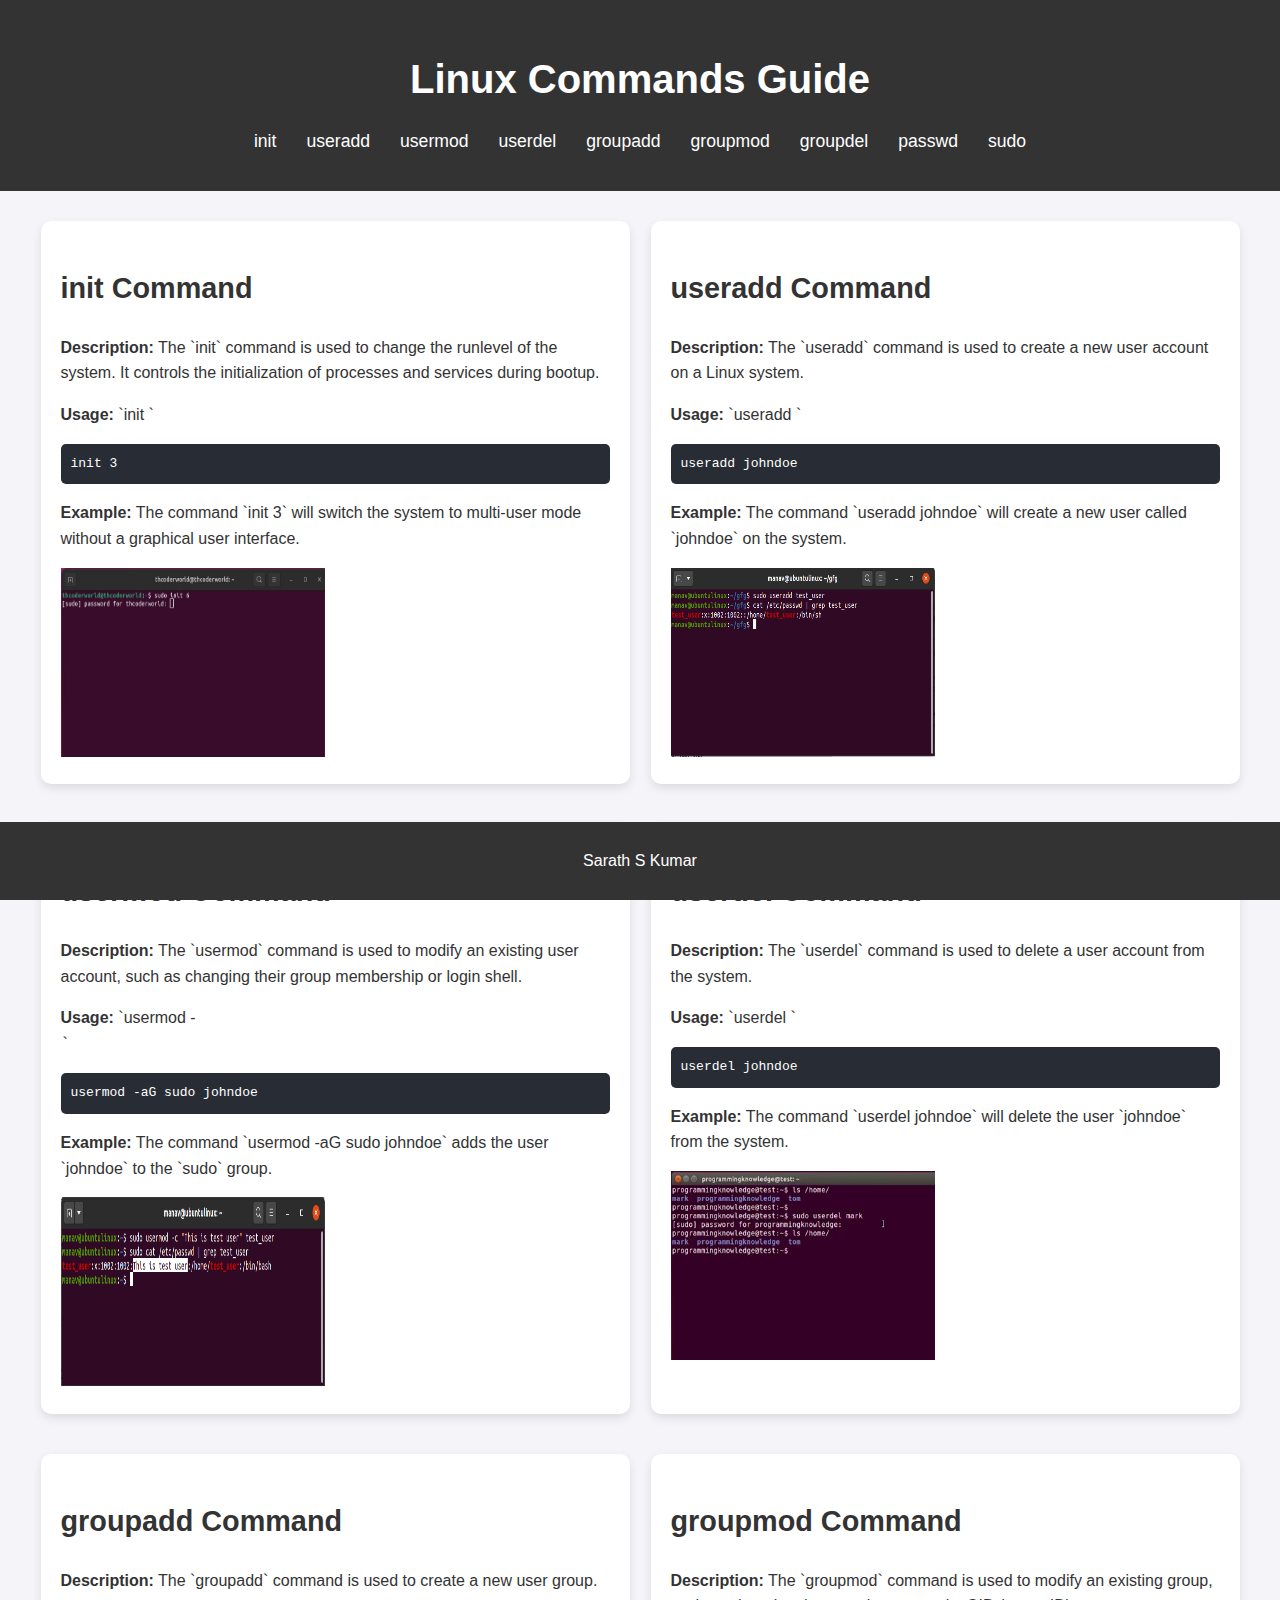
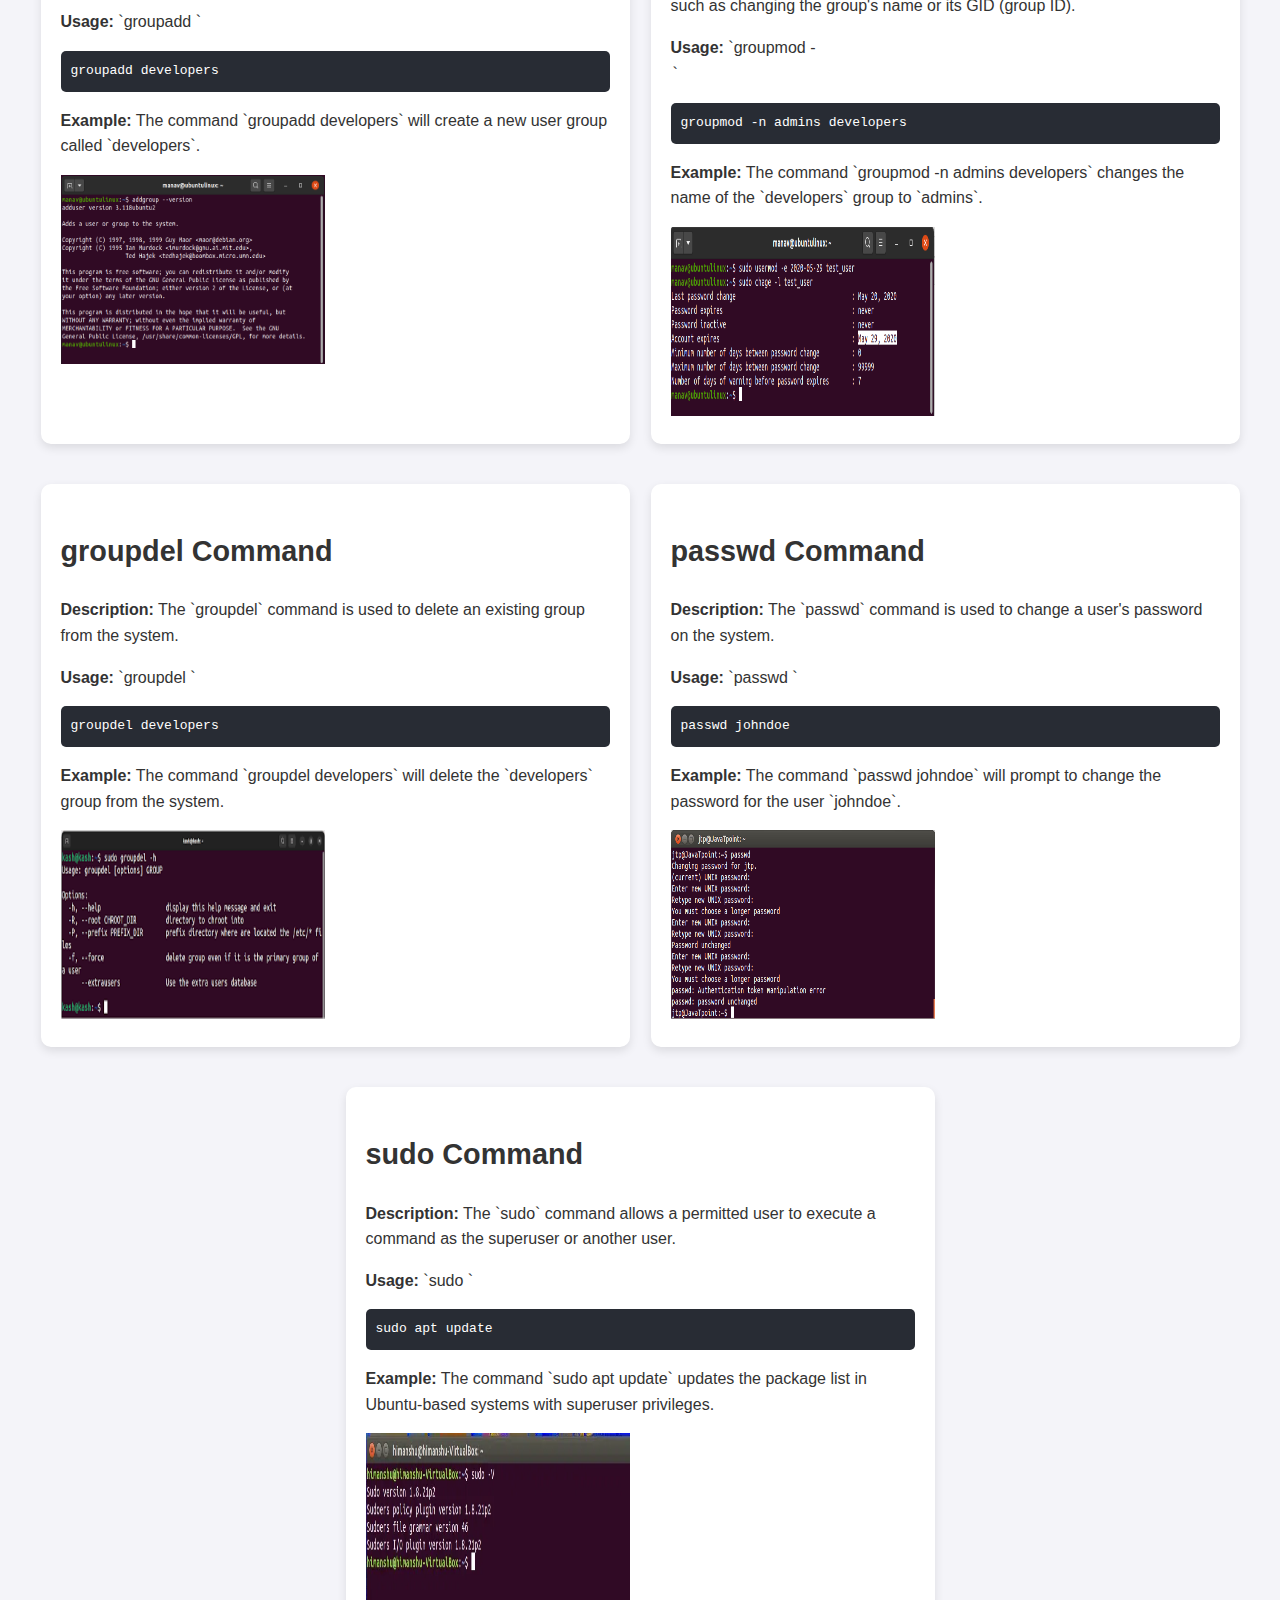
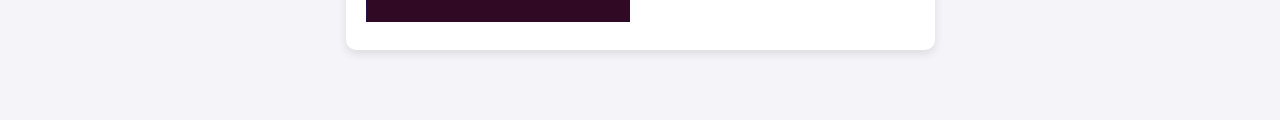
<file: index.html>
<!DOCTYPE html>
<html lang="en">
<head>
    <meta charset="UTF-8">
    <meta name="viewport" content="width=device-width, initial-scale=1.0">
    <title>Linux Commands Guide</title>
    <link rel="stylesheet" href="style.css"> <!-- Link to your external CSS file -->
</head>
<body>

    <!-- Header and Navigation Bar -->
    <header>
        <h1>Linux Commands Guide</h1>
        <nav>
            <ul>
                <li><a href="#init">init</a></li>
                <li><a href="#useradd">useradd</a></li>
                <li><a href="#usermod">usermod</a></li>
                <li><a href="#userdel">userdel</a></li>
                <li><a href="#groupadd">groupadd</a></li>
                <li><a href="#groupmod">groupmod</a></li>
                <li><a href="#groupdel">groupdel</a></li>
                <li><a href="#passwd">passwd</a></li>
                <li><a href="#sudo">sudo</a></li>
            </ul>
        </nav>
    </header>

    <!-- Main Content Section -->
    <main>
        <section id="init" class="command-section">
            <h2>init Command</h2>
            <p><strong>Description:</strong> The `init` command is used to change the runlevel of the system. It controls the initialization of processes and services during bootup.</p>
            <p><strong>Usage:</strong> `init <runlevel>`</p>
            <pre><code>init 3</code></pre>
            <p><strong>Example:</strong> The command `init 3` will switch the system to multi-user mode without a graphical user interface.</p>
            <img src="init.jpg" alt="init Command Example" class="command-image">
        </section>

        <section id="useradd" class="command-section">
            <h2>useradd Command</h2>
            <p><strong>Description:</strong> The `useradd` command is used to create a new user account on a Linux system.</p>
            <p><strong>Usage:</strong> `useradd <username>`</p>
            <pre><code>useradd johndoe</code></pre>
            <p><strong>Example:</strong> The command `useradd johndoe` will create a new user called `johndoe` on the system.</p>
            <img id="img"src="use.jpg" alt="useradd Command Example" class="command-image">
        </section>

        <section id="usermod" class="command-section">
            <h2>usermod Command</h2>
            <p><strong>Description:</strong> The `usermod` command is used to modify an existing user account, such as changing their group membership or login shell.</p>
            <p><strong>Usage:</strong> `usermod -<option> <username>`</p>
            <pre><code>usermod -aG sudo johndoe</code></pre>
            <p><strong>Example:</strong> The command `usermod -aG sudo johndoe` adds the user `johndoe` to the `sudo` group.</p>
            <img src="usermod .jpg" alt="usermod Command Example" class="command-image">
        </section>

        <section id="userdel" class="command-section">
            <h2>userdel Command</h2>
            <p><strong>Description:</strong> The `userdel` command is used to delete a user account from the system.</p>
            <p><strong>Usage:</strong> `userdel <username>`</p>
            <pre><code>userdel johndoe</code></pre>
            <p><strong>Example:</strong> The command `userdel johndoe` will delete the user `johndoe` from the system.</p>
            <img src="userdel  .jpg" alt="userdel Command Example" class="command-image">
        </section>

        <section id="groupadd" class="command-section">
            <h2>groupadd Command</h2>
            <p><strong>Description:</strong> The `groupadd` command is used to create a new user group.</p>
            <p><strong>Usage:</strong> `groupadd <groupname>`</p>
            <pre><code>groupadd developers</code></pre>
            <p><strong>Example:</strong> The command `groupadd developers` will create a new user group called `developers`.</p>
            <img src="groupadd .jpg" alt="groupadd Command Example" class="command-image">
        </section>

        <section id="groupmod" class="command-section">
            <h2>groupmod Command</h2>
            <p><strong>Description:</strong> The `groupmod` command is used to modify an existing group, such as changing the group's name or its GID (group ID).</p>
            <p><strong>Usage:</strong> `groupmod -<option> <groupname>`</p>
            <pre><code>groupmod -n admins developers</code></pre>
            <p><strong>Example:</strong> The command `groupmod -n admins developers` changes the name of the `developers` group to `admins`.</p>
            <img src="groupmod.jpg" alt="groupmod Command Example" class="command-image">
        </section>

        <section id="groupdel" class="command-section">
            <h2>groupdel Command</h2>
            <p><strong>Description:</strong> The `groupdel` command is used to delete an existing group from the system.</p>
            <p><strong>Usage:</strong> `groupdel <groupname>`</p>
            <pre><code>groupdel developers</code></pre>
            <p><strong>Example:</strong> The command `groupdel developers` will delete the `developers` group from the system.</p>
            <img src="groupdel .jpg" alt="groupdel Command Example" class="command-image">
        </section>

        <section id="passwd" class="command-section">
            <h2>passwd Command</h2>
            <p><strong>Description:</strong> The `passwd` command is used to change a user's password on the system.</p>
            <p><strong>Usage:</strong> `passwd <username>`</p>
            <pre><code>passwd johndoe</code></pre>
            <p><strong>Example:</strong> The command `passwd johndoe` will prompt to change the password for the user `johndoe`.</p>
            <img src="passwd .jpg" alt="passwd Command Example" class="command-image">
        </section>

        <section id="sudo" class="command-section">
            <h2>sudo Command</h2>
            <p><strong>Description:</strong> The `sudo` command allows a permitted user to execute a command as the superuser or another user.</p>
            <p><strong>Usage:</strong> `sudo <command>`</p>
            <pre><code>sudo apt update</code></pre>
            <p><strong>Example:</strong> The command `sudo apt update` updates the package list in Ubuntu-based systems with superuser privileges.</p>
            <img src="sudo .jpg" alt="sudo Command Example" class="command-image">
        </section>
    </main>

    <!-- Footer -->
    <footer>
        <p>Sarath S Kumar</p>
    </footer>

</body>
</html>
</file>
<file: style.css>
body {
    font-family: 'Arial', sans-serif;
    background-color: #f4f4f9;
    color: #333;
    margin: 0;
    padding: 0;
    line-height: 1.6;
}

header {
    background-color: #333;
    color: #fff;
    padding: 20px 0;
    text-align: center;
}

header h1 {
    font-size: 2.5em;
    margin-bottom: 10px;
}

nav ul {
    list-style: none;
    display: flex;
    justify-content: center;
    padding: 0;
}

nav ul li {
    margin: 0 15px;
}

nav ul li a {
    color: #fff;
    text-decoration: none;
    font-size: 1.1em;
}

nav ul li a:hover {
    text-decoration: underline;
}

main {
    padding: 30px;
    display: flex;
    flex-wrap: wrap;
    justify-content: space-around;
}

.command-section {
    width: 45%;
    margin-bottom: 40px;
    padding: 20px;
    background-color: #fff;
    border-radius: 10px;
    box-shadow: 0 4px 10px rgba(0, 0, 0, 0.1);
}

.command-section h2 {
    color: #333;
    font-size: 1.8em;
}

.command-section pre {
    background-color: #282c34;
    color: #fff;
    padding: 10px;
    border-radius: 5px;
}

footer {
    background-color: #333;
    color: #fff;
    text-align: center;
    padding: 10px 0;
    position: fixed;
    width: 100%;
    bottom: 0;
}
img{
width: 7cm;
height: 5cm;
}
</file>
